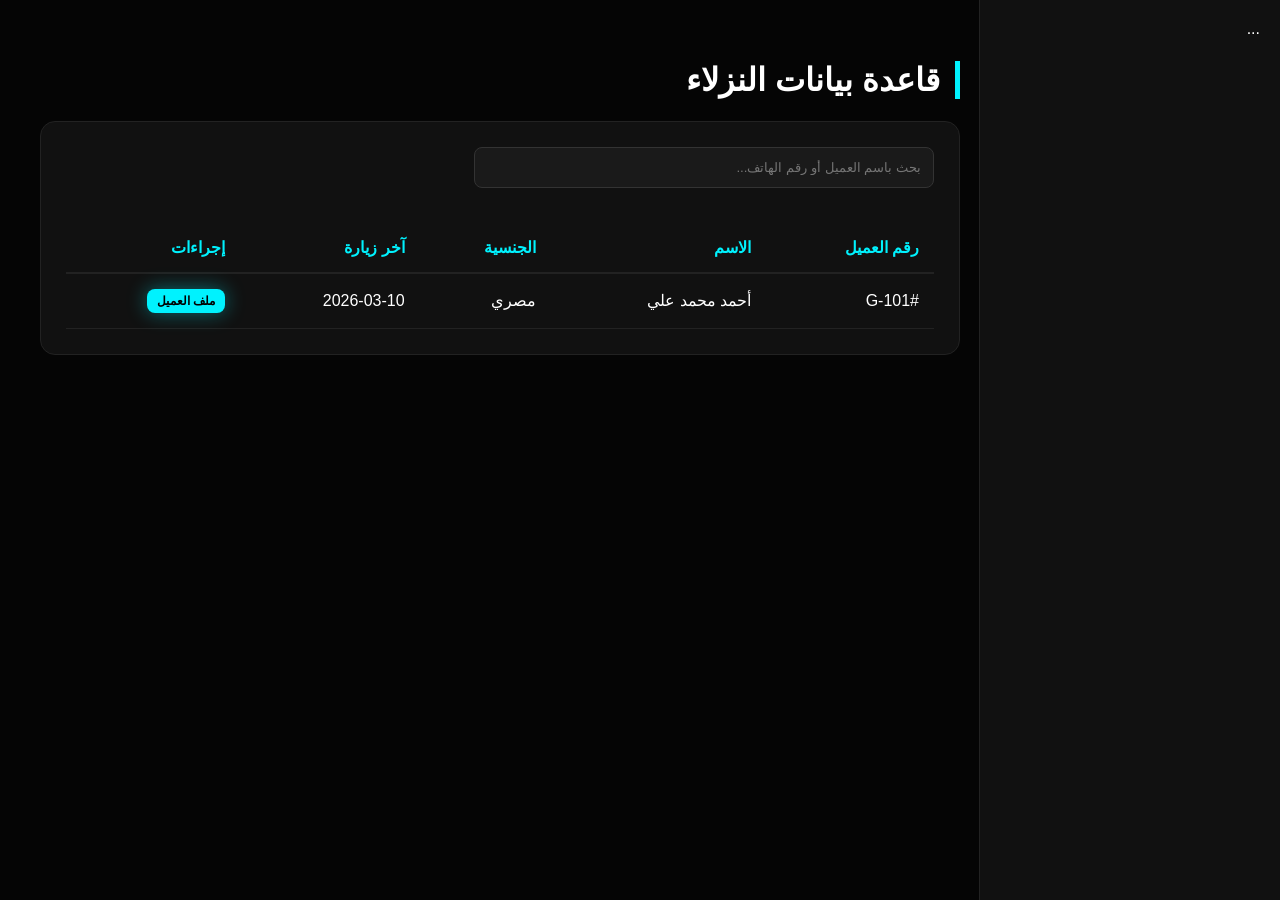
<file: crm.html>
<!DOCTYPE html>
<html lang="ar">
<head>
    <meta charset="UTF-8">
    <title>سجل العملاء CRM</title>
    <link rel="stylesheet" href="style.css">
</head>
<body>
    <div class="sidebar">...</div>
    <div class="container">
        <h1>قاعدة بيانات النزلاء</h1>
        <div class="card">
            <input type="text" placeholder="بحث باسم العميل أو رقم الهاتف..." style="width: 50%;">
            <table>
                <thead>
                    <tr>
                        <th>رقم العميل</th>
                        <th>الاسم</th>
                        <th>الجنسية</th>
                        <th>آخر زيارة</th>
                        <th>إجراءات</th>
                    </tr>
                </thead>
                <tbody>
                    <tr>
                        <td>#G-101</td>
                        <td>أحمد محمد علي</td>
                        <td>مصري</td>
                        <td>2026-03-10</td>
                        <td><button style="padding: 5px 10px; font-size: 12px;">ملف العميل</button></td>
                    </tr>
                </tbody>
            </table>
        </div>
    </div>
</body>
</html>
</file>
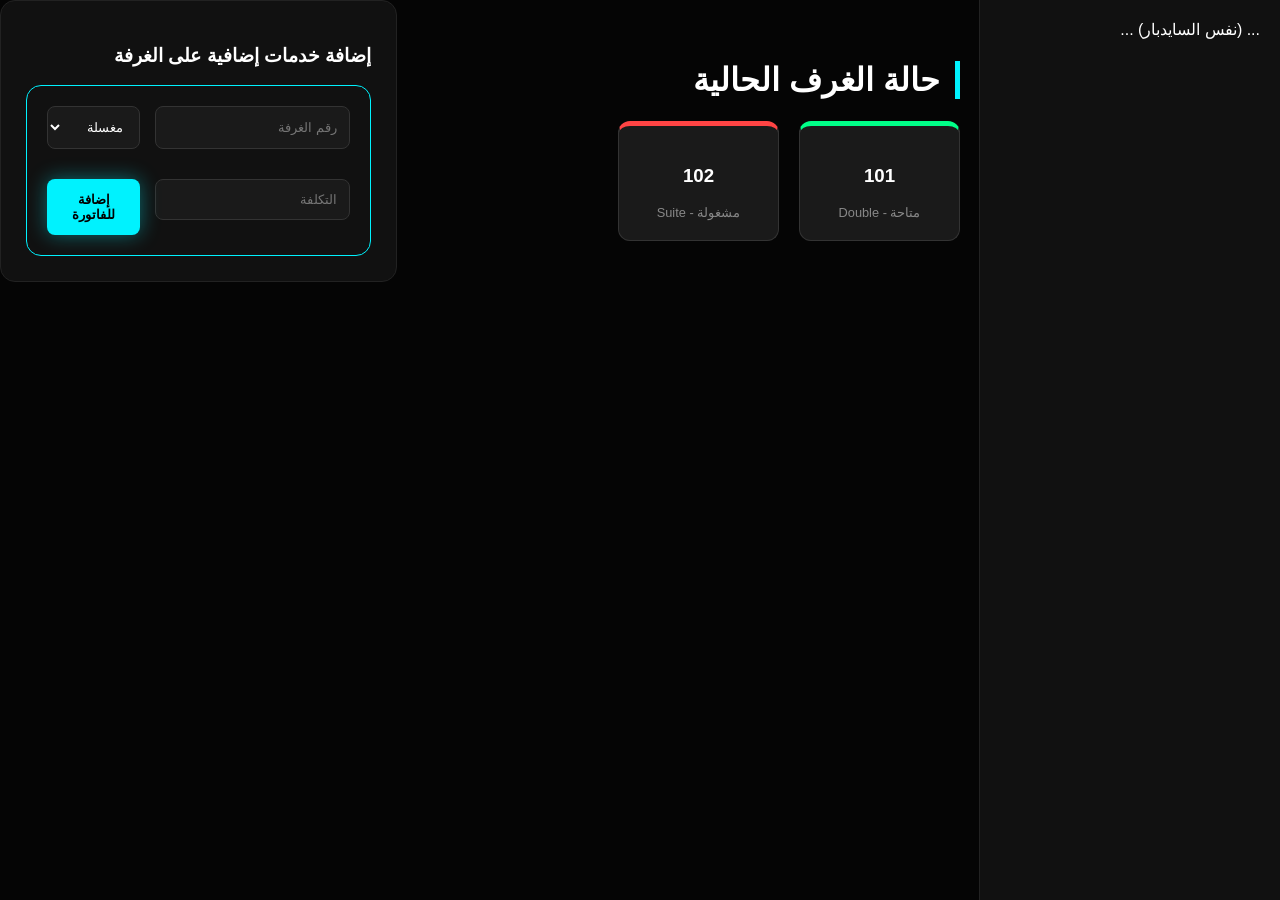
<file: frontdesk.html>
<!DOCTYPE html>
<html lang="ar">
<head>
    <meta charset="UTF-8">
    <title>الاستقبال | خريطة الغرف</title>
    <link rel="stylesheet" href="style.css">
    <style>
        .rooms-grid { display: grid; grid-template-columns: repeat(auto-fill, minmax(150px, 1fr)); gap: 20px; }
        .room-card { background: #1a1a1a; padding: 20px; border-radius: 12px; text-align: center; border: 1px solid #333; position: relative; }
        .available { border-top: 5px solid #00ff88; }
        .occupied { border-top: 5px solid #ff4444; }
        .cleaning { border-top: 5px solid #ffbb00; }
        .room-card span { display: block; margin-top: 10px; font-size: 0.8em; color: #888; }
    </style>
</head>
<body>
    <div class="sidebar">... (نفس السايدبار) ...</div>
    <div class="container">
        <h1>حالة الغرف الحالية</h1>
        <div class="rooms-grid" id="roomsDisplay">
            <div class="room-card available"><h3>101</h3><span>متاحة - Double</span></div>
            <div class="room-card occupied"><h3>102</h3><span>مشغولة - Suite</span></div>
        </div>
    </div>
    <div class="card">
    <h3>إضافة خدمات إضافية على الغرفة</h3>
    <div class="modal-form">
        <input type="text" id="targetRoom" placeholder="رقم الغرفة">
        <select id="serviceType">
            <option value="Laundry">مغسلة</option>
            <option value="Restaurant">مطعم</option>
            <option value="MiniBar">ميني بار</option>
        </select>
        <input type="number" id="servicePrice" placeholder="التكلفة">
        <button onclick="addService()">إضافة للفاتورة</button>
    </div>
</div>

<script>
async function addService() {
    const data = {
        sheet: "Services", // تأكد من وجود صفحة بهذا الاسم في الشيت
        action: "add",
        data: {
            room_id: document.getElementById('targetRoom').value,
            service: document.getElementById('serviceType').value,
            amount: document.getElementById('servicePrice').value,
            date: new Date().toLocaleDateString()
        }
    };
    await fetch('YOUR_API_URL', { method: 'POST', body: JSON.stringify(data) });
    alert("تمت إضافة الخدمة لحساب الغرفة");
}
</script>
</body>
</html>
</file>
<file: style.css>
/* Global Styles - Fateen Digital Solution */
:root {
    --bg-color: #050505;
    --card-bg: #111111;
    --primary-cyan: #00f2fe;
    --text-color: #ffffff;
    --accent-glow: 0 0 20px rgba(0, 242, 254, 0.4);
    --border-color: #222;
}

body {
    margin: 0;
    font-family: 'Cairo', sans-serif;
    background-color: var(--bg-color);
    color: var(--text-color);
    display: flex;
    direction: rtl;
}

/* Sidebar */
.sidebar {
    width: 260px;
    height: 100vh;
    background: var(--card-bg);
    border-left: 1px solid var(--border-color);
    position: fixed;
    padding: 20px;
}

.sidebar h2 {
    color: var(--primary-cyan);
    text-shadow: var(--accent-glow);
    text-align: center;
    border-bottom: 1px solid var(--border-color);
    padding-bottom: 20px;
}

.nav-link {
    display: block;
    padding: 15px;
    color: #bbb;
    text-decoration: none;
    margin: 10px 0;
    border-radius: 8px;
    transition: 0.3s;
}

.nav-link:hover, .nav-link.active {
    background: rgba(0, 242, 254, 0.1);
    color: var(--primary-cyan);
    box-shadow: var(--accent-glow);
}

/* Main Content Area */
.container {
    margin-right: 280px;
    padding: 40px;
    width: 100%;
}

/* Cards & Elements */
.card {
    background: var(--card-bg);
    border: 1px solid var(--border-color);
    border-radius: 15px;
    padding: 25px;
    margin-bottom: 20px;
}

h1 { border-right: 5px solid var(--primary-cyan); padding-right: 15px; }

table { width: 100%; border-collapse: collapse; margin-top: 20px; }
th { color: var(--primary-cyan); text-align: right; padding: 15px; border-bottom: 2px solid var(--border-color); }
td { padding: 15px; border-bottom: 1px solid var(--border-color); }

button {
    background: var(--primary-cyan);
    color: #000;
    border: none;
    padding: 12px 25px;
    border-radius: 8px;
    font-weight: bold;
    cursor: pointer;
    box-shadow: var(--accent-glow);
}

input, select {
    background: #1a1a1a;
    border: 1px solid #333;
    color: white;
    padding: 12px;
    border-radius: 8px;
    margin-bottom: 15px;
}
/* تحسينات إضافية للهوية البصرية */
.status-badge { padding: 5px 10px; border-radius: 20px; font-size: 12px; }
.bg-success { background: rgba(0, 255, 136, 0.2); color: #00ff88; }
.bg-danger { background: rgba(255, 68, 68, 0.2); color: #ff4444; }

.modal-form {
    display: grid;
    grid-template-columns: 1fr 1fr;
    gap: 15px;
    background: var(--card-bg);
    padding: 20px;
    border-radius: 15px;
    border: 1px solid var(--primary-cyan);
}
.full-width { grid-column: span 2; }
</file>
